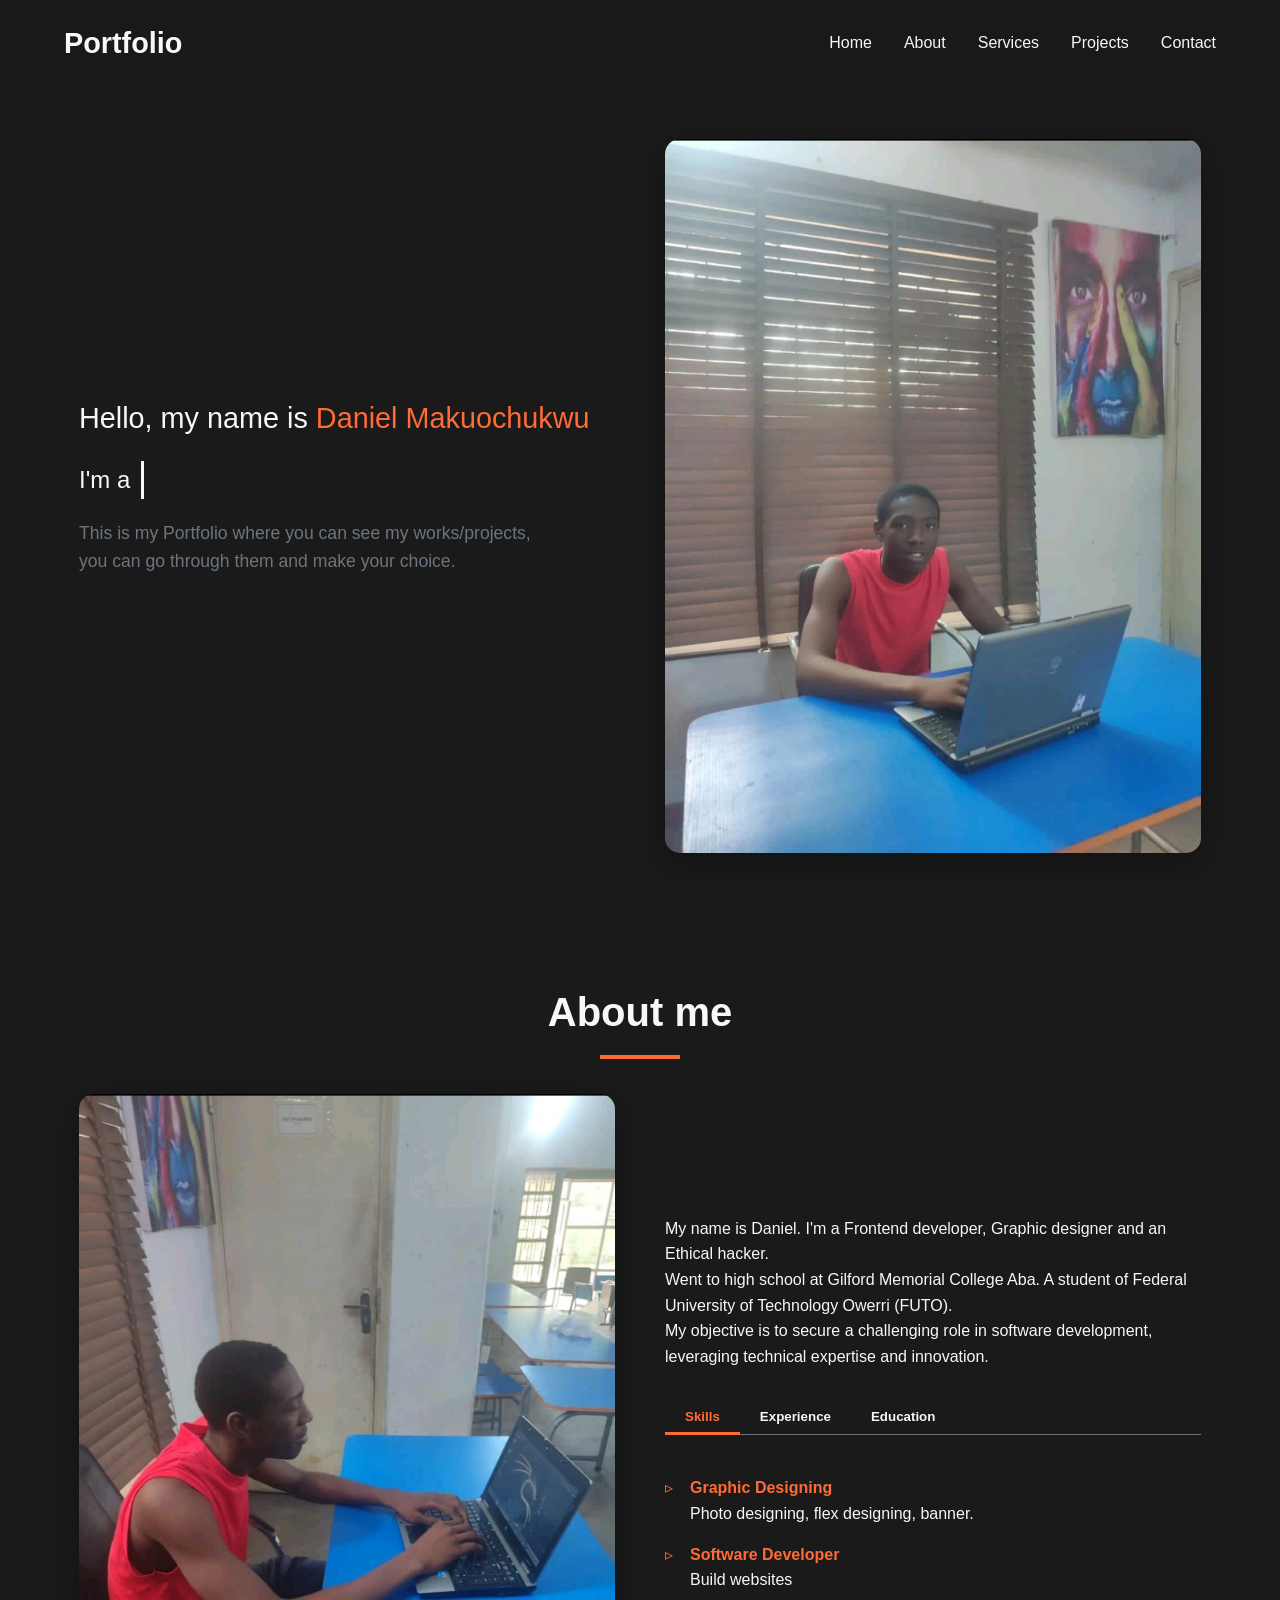
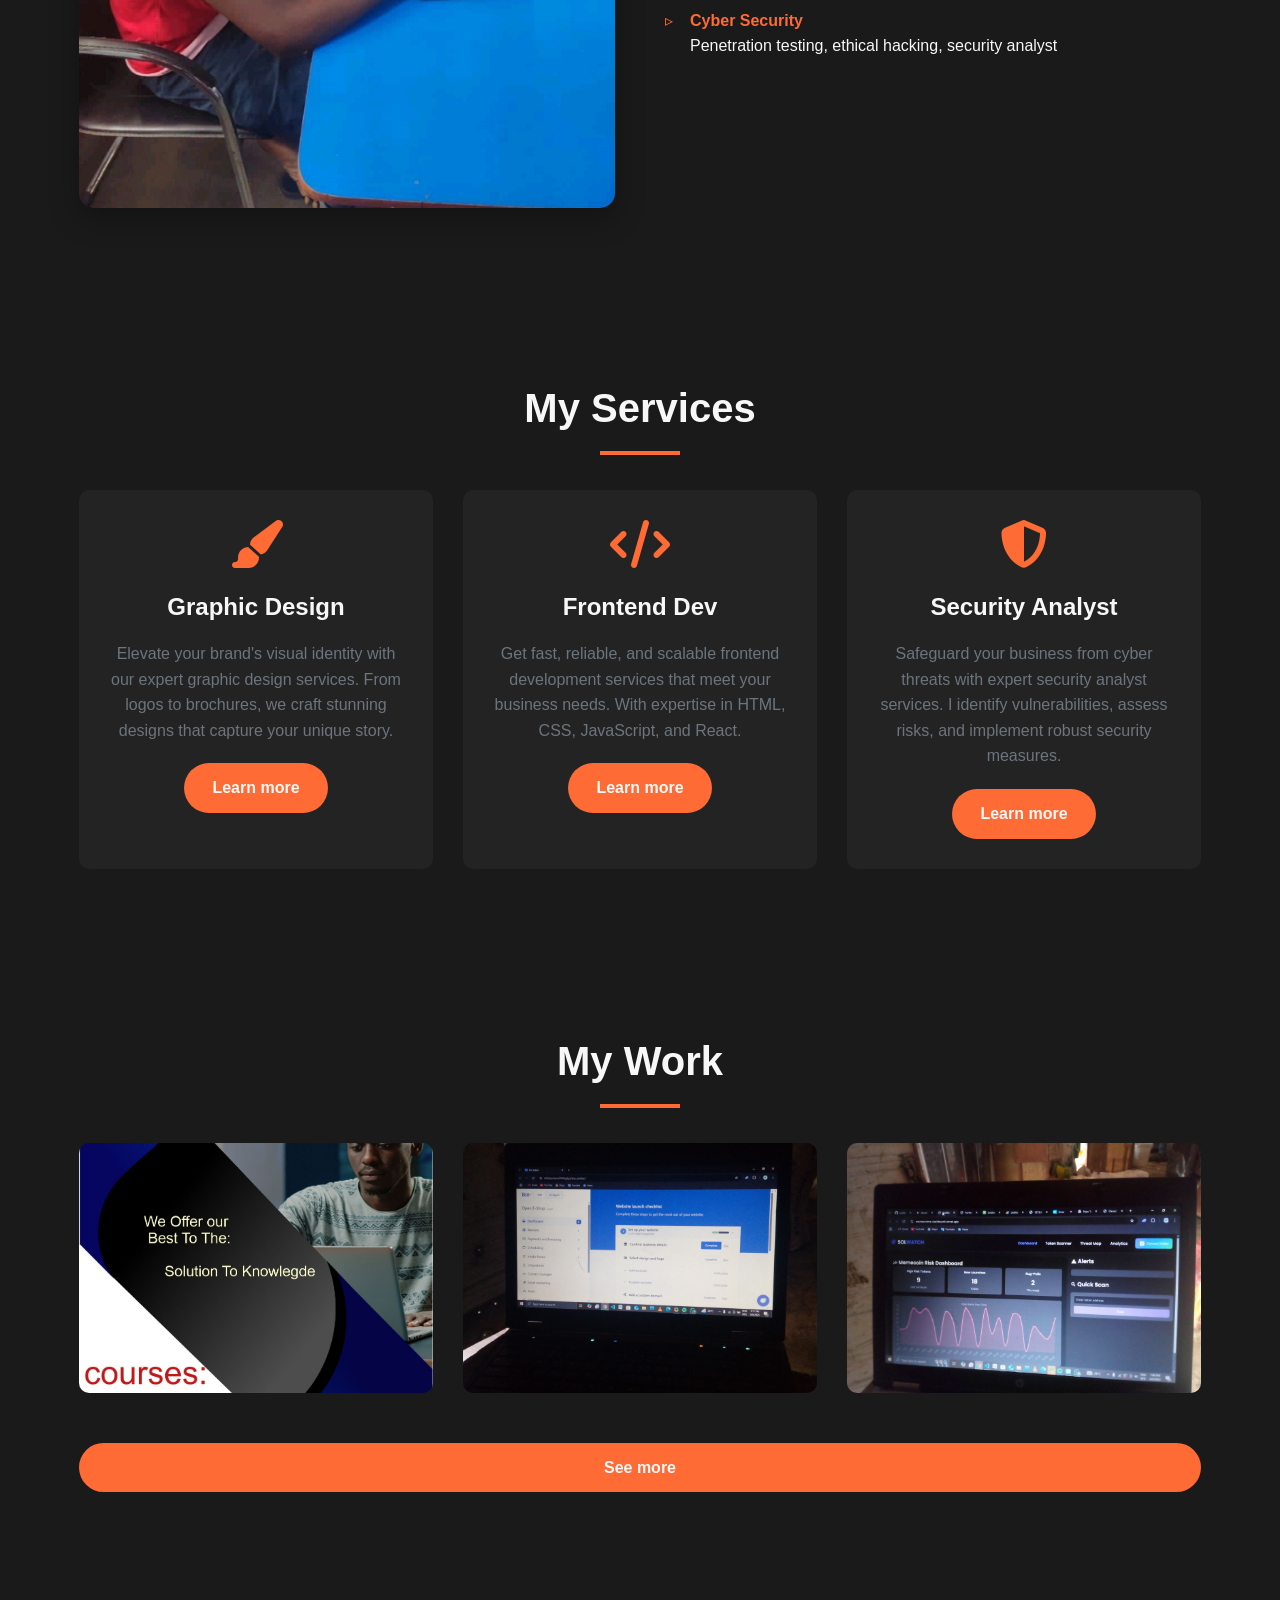
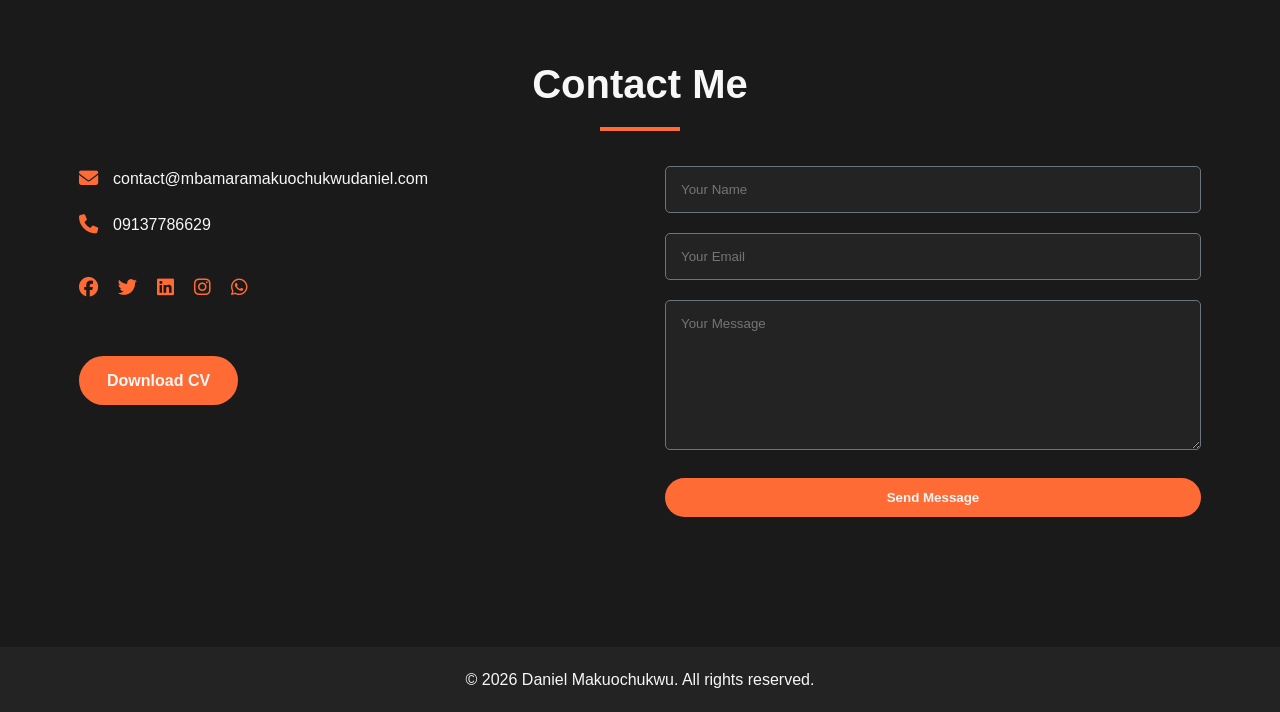
<file: index.html>
<!DOCTYPE html>
<html lang="en">
<head>
  <meta charset="UTF-8">
  <meta name="viewport" content="width=device-width, initial-scale=1.0">
  <title>Daniel's Portfolio</title>
  <link rel="stylesheet" href="style.css">
  <link rel="stylesheet" href="https://cdnjs.cloudflare.com/ajax/libs/font-awesome/6.4.0/css/all.min.css">
</head>
<body>
  <header>
    <!-- <div class="logo">
      <img src="images/logo.png" alt="Daniel's logo"> -->
    <h1>Portfolio</h1>
    <!-- </div> -->
    <nav id="nav">
      <a href="#home">Home</a>
      <a href="#about">About</a>
      <a href="#services">Services</a>
      <a href="#portfolio">Projects</a>
      <a href="#contact">Contact</a>
      <div class="nav-close" id="nav-close"><i class="fas fa-times"></i></div>
    </nav>
    <div class="nav-toggle" id="nav-toggle"><i class="fas fa-bars"></i></div>
  </header>

  <main id="home" class="hero container">
    <div class="hero-content">
      <p class="name">Hello, my name is <span>Daniel Makuochukwu</span></p>
      <p class="skill">I'm a <span class="typed-text"></span><span class="cursor">&nbsp;</span></p>
      <p class="text">This is my Portfolio where you can see my works/projects,<br>
      you can go through them and make your choice.</p>
    </div>
    <div class="hero-image">
      <img src="images/Screenshot_20250806-095125_2.png" alt="Daniel's Profile Picture">
    </div>
  </main>

  <!-- About Section -->
  <section id="about" class="section">
    <div class="container">
      <h2 class="section-title">About me</h2>
      <div class="about-content">
        <div class="about-image">
          <img src="images/Screenshot_20250806-095130_2.png" alt="About Daniel">
        </div>
        <div class="about-text">
          <p>
            My name is Daniel. I'm a Frontend developer, Graphic designer and an Ethical hacker. <br>
            Went to high school at Gilford Memorial College Aba. A student of Federal University of Technology Owerri (FUTO). <br>
            My objective is to secure a challenging role in software development, leveraging technical expertise and innovation.
          </p>

          <div class="tab-container">
            <div class="tab-buttons">
              <button class="tab-btn active" data-tab="skills">Skills</button>
              <button class="tab-btn" data-tab="experience">Experience</button>
              <button class="tab-btn" data-tab="education">Education</button>
            </div>
            <div class="tab-content active" id="skills">
              <ul>
                <li><span>Graphic Designing</span><br>Photo designing, flex designing, banner.</li>
                <li><span>Software Developer</span><br>Build websites</li>
                <li><span>Cyber Security</span><br>Penetration testing, ethical hacking, security analyst</li>
              </ul>
            </div>
            <div class="tab-content" id="experience">
              <p>I'm excited to apply for this role, and although I don't have direct experience, I've 
                developed strong skills in (Graphic design, Frontend development and Security analyst) through 
                personal projects/volunteer work/online courses. I'm eager to learn and grow with your 
                organization.</p>
            </div>
            <div class="tab-content" id="education">
              <ul>
                <li>High school graduate</li>
                <!-- <li>Bachelor of science in computer science,<br> Federal University of Owerri (FUTO).</li> -->
              </ul>
            </div>
          </div>
        </div>
      </div>
    </div>
  </section>

  <!-- Services Section -->
  <section id="services" class="section">
    <div class="container">
      <h2 class="section-title">My Services</h2>
      <div class="services-grid">
        <div class="service-card">
          <i class="fas fa-paint-brush"></i>
          <h3>Graphic Design</h3>
          <p>Elevate your brand's visual identity with our expert graphic design services. From logos to brochures, we craft stunning designs that capture your unique story.</p>
          <a href="#" class="btn">Learn more</a>
        </div>
        <div class="service-card">
          <i class="fas fa-code"></i>
          <h3>Frontend Dev</h3>
          <p>Get fast, reliable, and scalable frontend development services that meet your business needs. With expertise in HTML, CSS, JavaScript, and React.</p>
          <a href="#" class="btn">Learn more</a>
        </div>
        <div class="service-card">
          <i class="fas fa-shield-alt"></i>
          <h3>Security Analyst</h3>
          <p>Safeguard your business from cyber threats with expert security analyst services. I identify vulnerabilities, assess risks, and implement robust security measures.</p>
          <a href="#" class="btn">Learn more</a>
        </div>
      </div>
    </div>
  </section>

  <!-- Portfolio Section -->
  <section id="portfolio" class="section">
    <div class="container">
      <h2 class="section-title">My Work</h2>
      <div class="portfolio-grid">
        <div class="portfolio-item">
          <img src="images/flex.jpg" alt="Project 1">
          <div class="portfolio-overlay">
            <h3>Branding Packages</h3>
            <p>Complete visual identity for a startup including logo, business cards, and stationery</p>
            <a href="#"><i class="fas fa-external-link-alt"></i></a>
          </div>
        </div>
        <div class="portfolio-item">
          <img src="images/IMG_20250806_171144_248.jpg" alt="Project 2">
          <div class="portfolio-overlay">
            <h3>E-commerce Site</h3>
            <p>Online store with secure payment integration.</p>
            <a href="https://b12.io/client/FRWIg6g2/site_builder/"><i class="fas fa-external-link-alt"></i></a>
          </div>
        </div>
        <div class="portfolio-item">
          <img src="images/IMG_20250806_130720_105.jpg" alt="Project 3">
          <div class="portfolio-overlay">
            <h3>Security Dashboard</h3>
            <p>Analytics dashboard for network security monitoring.</p>
            <a href="https://memescrime-dashboard.vercel.app/"><i class="fas fa-external-link-alt"></i></a>
          </div>
        </div>
      </div>
      <a href="#" class="btn view-more">See more</a>
    </div>
  </section>

  <!-- Contact Section -->
  <section id="contact" class="section">
    <div class="container">
      <h2 class="section-title">Contact Me</h2>
      <div class="contact-content">
        <div class="contact-info">
          <p><i class="fas fa-envelope"></i>contact@mbamaramakuochukwudaniel.com</p>
          <p><i class="fas fa-phone"></i>09137786629</p>
          <div class="social-links">
            <a href="https://www.facebook.com/share/1FZ4aUoVLt/"><i class="fab fa-facebook"></i></a>
            <a href="https://x.com/MbamaraDan32593?t=gsMBAwOYD_NY7xUb8Nx-ow&s=09"><i class="fab fa-twitter"></i></a>
            <a href="https://www.linkedin.com/in/mbamara-daniel-makuochukwu-167008332?utm_source=share&utm_campaign=share_via&utm_content=profile&utm_medium=android_app"><i class="fab fa-linkedin"></i></a>
            <a href="https://www.instagram.com/hack_defence?igsh=bzBxM2tvaTFnaTV3"><i class="fab fa-instagram"></i></a>
            <a href="https://wa.me/qr/PXNEZFAC2DSBD1"><i class="fab fa-whatsapp"></i></a>
          </div>
          <a href="images/Mbamara_Daniel_CV_with_Portfolio (1).pdf" class="btn download-btn">Download CV</a>
        </div>
        <form class="contact-form" name="contact-form">
          <input type="text" name="name" placeholder="Your Name" required>
          <input type="email" name="email" placeholder="Your Email" required>
          <textarea name="message" rows="6" placeholder="Your Message" required></textarea>
          <button type="submit" class="btn submit-btn">Send Message</button>
        </form>
      </div>
    </div>
  </section>

  <footer>
    <p>&copy; <span id="year"></span> Daniel Makuochukwu. All rights reserved.</p>
  </footer>

  <script src="script.js"></script>
</body>

</html>
</file>
<file: style.css>
/* Reset & Base Styles */
:root {
  --primary: #ff6b35;
  --secondary: #292929;
  --light: #f7f7f7;
  --dark: #1a1a1a;
  --gray: #6c757d;
}

* {
  margin: 0;
  padding: 0;
  box-sizing: border-box;
}

html {
  scroll-behavior: smooth;
}

body {
  font-family: 'Segoe UI', Tahoma, Geneva, Verdana, sans-serif;
  background-color: var(--dark);
  color: var(--light);
  line-height: 1.6;
}

.container {
  width: 90%;
  max-width: 1200px;
  margin: 0 auto;
  padding: 0 15px;
}

/* .logo img{
  height: auto;
  width: 80px;
  display: inline;
} */

.section {
  padding: 80px 0;
}

.section-title {
  font-size: 2.5rem;
  margin-bottom: 50px;
  text-align: center;
  position: relative;
  color: var(--light);
}

.section-title::after {
  content: '';
  position: absolute;
  bottom: -15px;
  left: 50%;
  transform: translateX(-50%);
  width: 80px;
  height: 4px;
  background: var(--primary);
}

.btn {
  display: inline-block;
  background: var(--primary);
  color: var(--light);
  padding: 12px 28px;
  border-radius: 30px;
  text-decoration: none;
  font-weight: 600;
  transition: all 0.3s ease;
  border: none;
  cursor: pointer;
}

.btn:hover {
  background: #e05a2b;
  transform: translateY(-3px);
  box-shadow: 0 5px 15px rgba(255, 107, 53, 0.3);
}

/* Header Styles */
header {
  display: flex;
  justify-content: space-between;
  align-items: center;
  padding: 20px 5%;
  position: fixed;
  width: 100%;
  top: 0;
  z-index: 1000;
  background-color: rgba(26, 26, 26, 0.9);
  backdrop-filter: blur(10px);
}

header h1 {
  color: var(--light);
  font-size: 1.8rem;
}

nav {
  display: flex;
  gap: 2rem;
}

nav a {
  color: var(--light);
  text-decoration: none;
  font-weight: 500;
  transition: color 0.3s;
  position: relative;
}

nav a:hover {
  color: var(--primary);
}

nav a::after {
  content: '';
  position: absolute;
  bottom: -5px;
  left: 0;
  width: 0;
  height: 2px;
  background: var(--primary);
  transition: width 0.3s;
}

nav a:hover::after {
  width: 100%;
}

.nav-toggle, .nav-close {
  display: none;
  cursor: pointer;
  font-size: 1.5rem;
  color: var(--light);
}

/* Hero Section */
.hero {
  display: flex;
  align-items: center;
  justify-content: space-between;
  min-height: 100vh;
  padding-top: 100px;
}

.hero-content {
  flex: 1;
  padding-right: 50px;
}

.hero-image {
  flex: 1;
  text-align: center;
}

.hero-image img {
  max-width: 100%;
  height: auto;
  border-radius: 15px;
  box-shadow: 0 10px 30px rgba(0, 0, 0, 0.3);
}

.name {
  font-size: 1.8rem;
  margin-bottom: 20px;
  color: var(--light);
}

.name span {
  color: var(--primary);
}

.skill {
  font-size: 1.5rem;
  margin-bottom: 20px;
  color: var(--light);
}

.typed-text {
  color: var(--primary);
}

.cursor {
  display: inline-block;
  width: 3px;
  background-color: var(--light);
  margin-left: 4px;
  animation: blink 1s infinite;
}

@keyframes blink {
  0%, 100% { opacity: 1; }
  50% { opacity: 0; }
}

.text {
  font-size: 1.1rem;
  margin-bottom: 30px;
  color: var(--gray);
}

/* About Section */
.about-content {
  display: flex;
  gap: 50px;
  align-items: center;
}

.about-image {
  flex: 1;
}

.about-image img {
  width: 100%;
  border-radius: 15px;
  box-shadow: 0 10px 30px rgba(0, 0, 0, 0.3);
}

.about-text {
  flex: 1;
}

.tab-container {
  margin-top: 30px;
}

.tab-buttons {
  display: flex;
  margin-bottom: 20px;
  border-bottom: 1px solid var(--gray);
}

.tab-btn {
  background: none;
  border: none;
  padding: 10px 20px;
  cursor: pointer;
  color: var(--light);
  font-weight: 600;
  position: relative;
  transition: all 0.3s;
}

.tab-btn::after {
  content: '';
  position: absolute;
  bottom: -1px;
  left: 0;
  width: 0;
  height: 3px;
  background: var(--primary);
  transition: width 0.3s;
}

.tab-btn.active {
  color: var(--primary);
}

.tab-btn.active::after {
  width: 100%;
}

.tab-content {
  display: none;
  padding: 20px 0;
}

.tab-content.active {
  display: block;
}

.tab-content ul {
  list-style: none;
}

.tab-content ul li {
  margin-bottom: 15px;
  position: relative;
  padding-left: 25px;
}

.tab-content ul li::before {
  content: '▹';
  position: absolute;
  left: 0;
  color: var(--primary);
}

.tab-content ul li span {
  color: var(--primary);
  font-weight: 600;
}

/* Services Section */
.services-grid {
  display: grid;
  grid-template-columns: repeat(auto-fit, minmax(300px, 1fr));
  gap: 30px;
}

.service-card {
  background: rgba(41, 41, 41, 0.7);
  padding: 30px;
  border-radius: 10px;
  transition: all 0.3s;
  text-align: center;
  backdrop-filter: blur(10px);
}

.service-card:hover {
  transform: translateY(-10px);
  background: rgba(255, 107, 53, 0.1);
  box-shadow: 0 10px 30px rgba(255, 107, 53, 0.2);
}

.service-card i {
  font-size: 3rem;
  color: var(--primary);
  margin-bottom: 20px;
}

.service-card h3 {
  font-size: 1.5rem;
  margin-bottom: 15px;
}

.service-card p {
  color: var(--gray);
  margin-bottom: 20px;
}

/* Portfolio Section */
.portfolio-grid {
  display: grid;
  grid-template-columns: repeat(auto-fit, minmax(300px, 1fr));
  gap: 30px;
}

.portfolio-item {
  position: relative;
  border-radius: 10px;
  overflow: hidden;
  height: 250px;
}

.portfolio-item img {
  width: 100%;
  height: 100%;
  object-fit: cover;
  transition: transform 0.5s;
}

.portfolio-overlay {
  position: absolute;
  bottom: 0;
  left: 0;
  right: 0;
  background: linear-gradient(to top, rgba(255, 107, 53, 0.9), transparent);
  padding: 20px;
  transform: translateY(100%);
  transition: transform 0.5s;
  height: 100%;
  display: flex;
  flex-direction: column;
  justify-content: flex-end;
}

.portfolio-item:hover .portfolio-overlay {
  transform: translateY(0);
}

.portfolio-item:hover img {
  transform: scale(1.1);
}

.portfolio-overlay h3 {
  color: var(--light);
  margin-bottom: 10px;
}

.portfolio-overlay p {
  color: var(--light);
  margin-bottom: 15px;
}

.portfolio-overlay a {
  color: var(--light);
  background: var(--primary);
  width: 40px;
  height: 40px;
  border-radius: 50%;
  display: inline-flex;
  align-items: center;
  justify-content: center;
  align-self: flex-start;
}

.view-more {
  display: block;
  text-align: center;
  margin-top: 50px;
}

/* Contact Section */
.contact-content {
  display: flex;
  gap: 50px;
}

.contact-info {
  flex: 1;
}

.contact-form {
  flex: 1;
}

.contact-info p {
  margin-bottom: 20px;
  display: flex;
  align-items: center;
  gap: 15px;
}

.contact-info i {
  color: var(--primary);
  font-size: 1.2rem;
}

.social-links {
  display: flex;
  gap: 20px;
  margin: 30px 0;
}

.social-links a {
  color: var(--light);
  font-size: 1.5rem;
  transition: all 0.3s;
}

.social-links a:hover {
  color: var(--primary);
  transform: translateY(-5px);
}

.download-btn {
  margin-top: 20px;
}

.contact-form input,
.contact-form textarea {
  width: 100%;
  padding: 15px;
  margin-bottom: 20px;
  background: rgba(41, 41, 41, 0.7);
  border: 1px solid var(--gray);
  border-radius: 5px;
  color: var(--light);
  font-family: inherit;
  backdrop-filter: blur(10px);
}

.contact-form textarea {
  resize: vertical;
  min-height: 150px;
}

.submit-btn {
  width: 100%;
}

/* Footer */
footer {
  text-align: center;
  padding: 20px;
  background: rgba(41, 41, 41, 0.7);
  margin-top: 50px;
  backdrop-filter: blur(10px);
}

/* Mobile Menu */
@media (max-width: 768px) {
  header {
    padding: 15px 5%;
  }

  .nav-toggle {
    display: block;
    z-index: 1001;
  }

  nav {
    position: fixed;
    top: 0;
    right: -100%;
    width: 70%;
    height: 100vh;
    background: var(--secondary);
    flex-direction: column;
    justify-content: center;
    align-items: center;
    transition: right 0.5s;
    z-index: 1000;
  }

  nav.active {
    right: 0;
  }

  .nav-close {
    display: block;
    position: absolute;
    top: 20px;
    right: 20px;
  }

  .hero {
    flex-direction: column;
    padding-top: 80px;
    text-align: center;
  }

  .hero-content {
    padding-right: 0;
    margin-bottom: 50px;
  }

  .about-content {
    flex-direction: column;
  }

  .contact-content {
    flex-direction: column;
  }

  .section-title {
    font-size: 2rem;
  }
}

@media (max-width: 480px) {
  .tab-buttons {
    flex-direction: column;
    border-bottom: none;
  }

  .tab-btn {
    border-bottom: 1px solid var(--gray);
  }

  .services-grid, .portfolio-grid {
    grid-template-columns: 1fr;
  }
}
</file>
